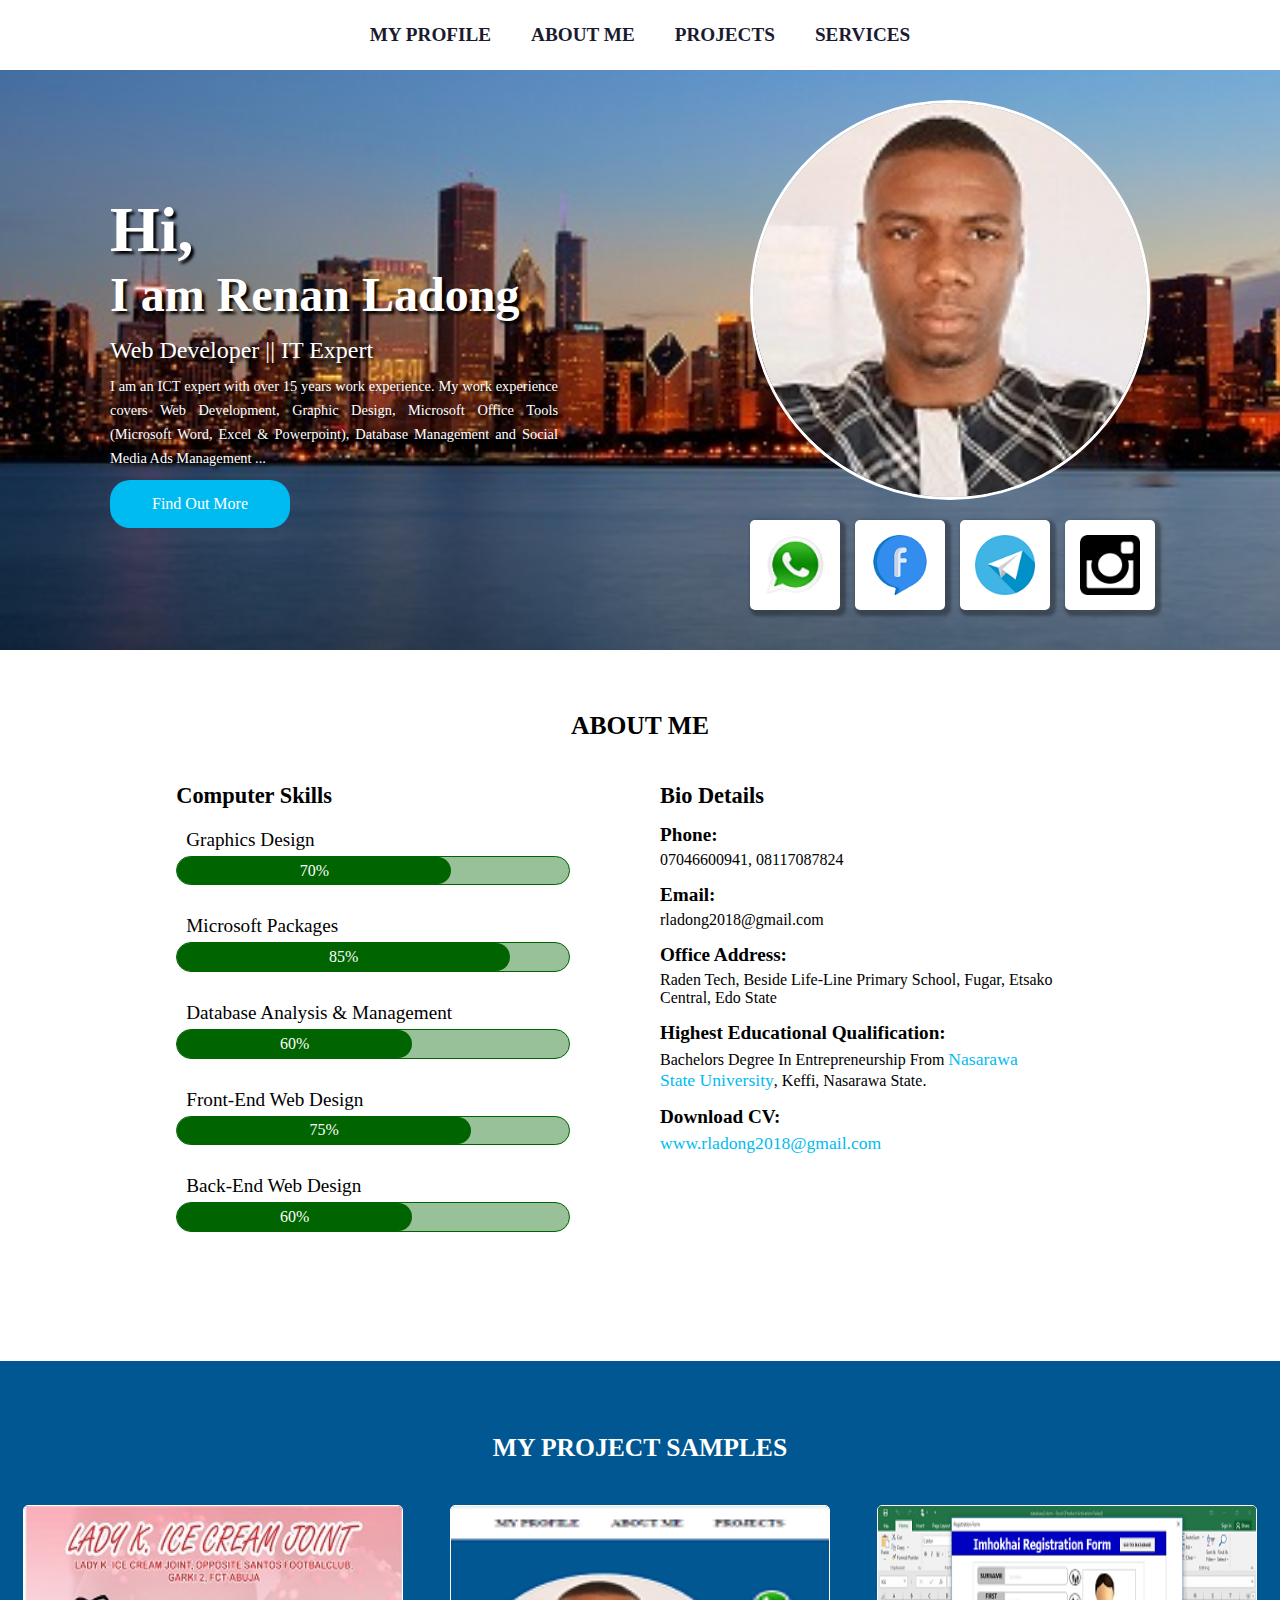
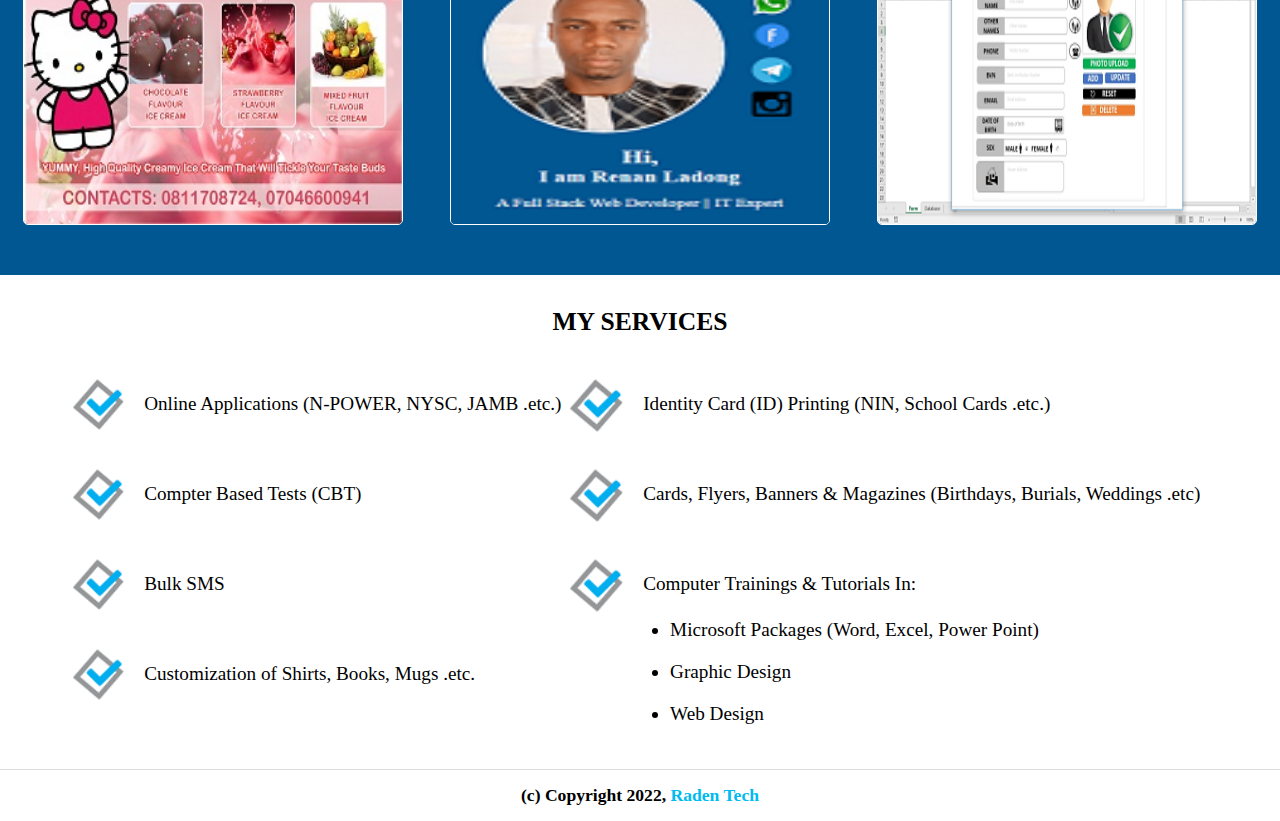
<file: index.html>
<!DOCTYPE html>
<html>
<head>
	<meta charset="utf-8">
	<meta name="viewport" content="width=device-width, initial-scale=1">
	<title>Profile</title>
	<link rel="stylesheet" type="text/css" href="css/external.css">
</head>
<body>
	<section class="header" id="header">
		<label for="check" class="toggle-mobile"> &#9776;</label> 
        <input type="checkbox" id="check"/>

		<nav class="menu">
			<a href="index.html">My Profile</a>
			<a href="#my-cv">About Me</a>
			<a href="#my-projects">Projects</a>
			<a href="#my-services">Services</a>
		</nav>
	</section>

	<section class="profile blue-bg" style="background-image: url('img/chicago_skyline_night-wallpaper-1280x1024.jpg');">
		<div class="overlay-banner">
			<div class="profile-img">
					<div class="my-img-cont">
						<img src="img/my_passport.jpg">
					</div>
					<div class="social-cont">
						<a href="https://wa.me/2347046600941?text=Hi"><img src="img/image.png"></a>
						<a href="https://www.facebook.com/rladong"><img src="img/014-facebook.png"></a>
						<a href="https://t.me/Rladong"><img src="img/030-telegram.png"></a>
						<a href="https://instagram.com/renanladong"><img src="img/instagram-symbol.png"></a>
					</div>
			</div>
			<div class="profile-brief">
				<div class="hi"><h1> Hi, </h1><h3>I am Renan Ladong</h3></div>			
				<p class="banner-p1"> Web Developer || IT Expert</p>
				<p class="banner-p2">I am an ICT expert with over 15 years work experience. My work experience covers Web Development, Graphic Design, Microsoft Office Tools (Microsoft Word, Excel & Powerpoint), Database Management and Social Media Ads Management ...</p>
				<a href="#my-cv">Find Out More</a>
			</div>
		</div>
		
	</section>

	<section class="my-cv" id="my-cv">
		<h1 class="section-head">About Me</h1>

		<div class="container">
			<div class="skills-cont">
				<h1>Computer Skills</h1>
				<p>Graphics Design</p>
				<div class="skill-bar">
					<div class="progress-bar" style="width:70%">
						70%
					</div>
				</div>
				<p>Microsoft Packages</p>
				<div class="skill-bar">
					<div class="progress-bar" style="width:85%">
						85%
					</div>
				</div>
				<p>Database Analysis & Management</p>
				<div class="skill-bar">
					<div class="progress-bar"  style="width:60%">
						60%
					</div>
				</div>
				<p>Front-End Web Design</p>
				<div class="skill-bar">
					<div class="progress-bar"  style="width:75%">
						75%
					</div>
				</div>
				<p>Back-End Web Design</p>
				<div class="skill-bar">
					<div class="progress-bar"  style="width:60%">
						60%
					</div>
				</div>
			</div>
			<div class="bio-cont">
				<h1>Bio Details</h1>
				<label>Phone: </label><p>07046600941, 08117087824</p>
				<label>Email:</label><p>rladong2018@gmail.com</p>
				<label>Office Address:</label><p> Raden Tech, Beside Life-Line Primary School, Fugar, Etsako Central, Edo State</p>
				<label>Highest Educational Qualification:</label><p>Bachelors Degree In Entrepreneurship From <a href="www.nsuk.com" target="blank">Nasarawa State University</a>, Keffi, Nasarawa State.</p>
				<label>Download CV:</label><p><a href="Renan CV updated.pdf">www.rladong2018@gmail.com</a></p>
			</div>
		</div>

	</section>

		
	<section class="profile  blue-bg" id="my-projects">
		<h1 class="section-head  h-white">My Project Samples</h1>
		<div class="big-card-cont">
			<div class="big-card">
				<a href="caution-page.html">
					<img src="img/lady-k ice cream joint.jpg">
					<p>Graphic Design Projects</p>
				</a>
			</div>
			<div class="big-card">
				<a href="caution-page.html">
					<img src="img/web-d 1.PNG">
					<p>Web Design Projects</p>
				</a>
			</div>
			<div class="big-card">
				<a href="caution-page.html">
					<img src="img/database_project.PNG">
					<p>Other Office & School Projects</p>
				</a>
			</div>			
		</div>
	</section>


	<section class="services" id="my-services">
		<h1 class="section-head">My Services</h1>
		<div class="services-list">
			<div class="list-cont">
				<div class="list-bullet"></div>
				<div class="list-item">Online Applications (N-POWER, NYSC, JAMB .etc.)</div>
			</div>
			<div class="list-cont">
				<div class="list-bullet"></div>
				<div class="list-item">Compter Based Tests (CBT)</div>
			</div>
			<div class="list-cont">
				<div class="list-bullet"></div>
				<div class="list-item">Bulk SMS</div>
			</div>
			<div class="list-cont">
				<div class="list-bullet"></div>
				<div class="list-item">Customization of Shirts, Books, Mugs .etc.</div>
			</div>
			<div class="list-cont">
				<div class="list-bullet"></div>
				<div class="list-item">Identity Card (ID) Printing (NIN, School Cards .etc.)</div>
			</div>
			<div class="list-cont">
				<div class="list-bullet"></div>
				<div class="list-item">Cards, Flyers, Banners & Magazines (Birthdays, Burials, Weddings .etc)</div>
			</div>
			<div class="list-cont">
				<div class="list-bullet"></div>
				<div class="list-item">Computer Trainings & Tutorials In:</div>
			</div>
			<div class="sub-list-cont">
				<ul>
					<li>Microsoft Packages (Word, Excel, Power Point)</li>
					<li>Graphic Design</li>
					<li>Web Design</li>
				</ul>
			</div>
	</section>
	<footer>
		(c) Copyright 2022, <a href="#">Raden Tech</a> 
	</footer>
</body>
</html>
</file>
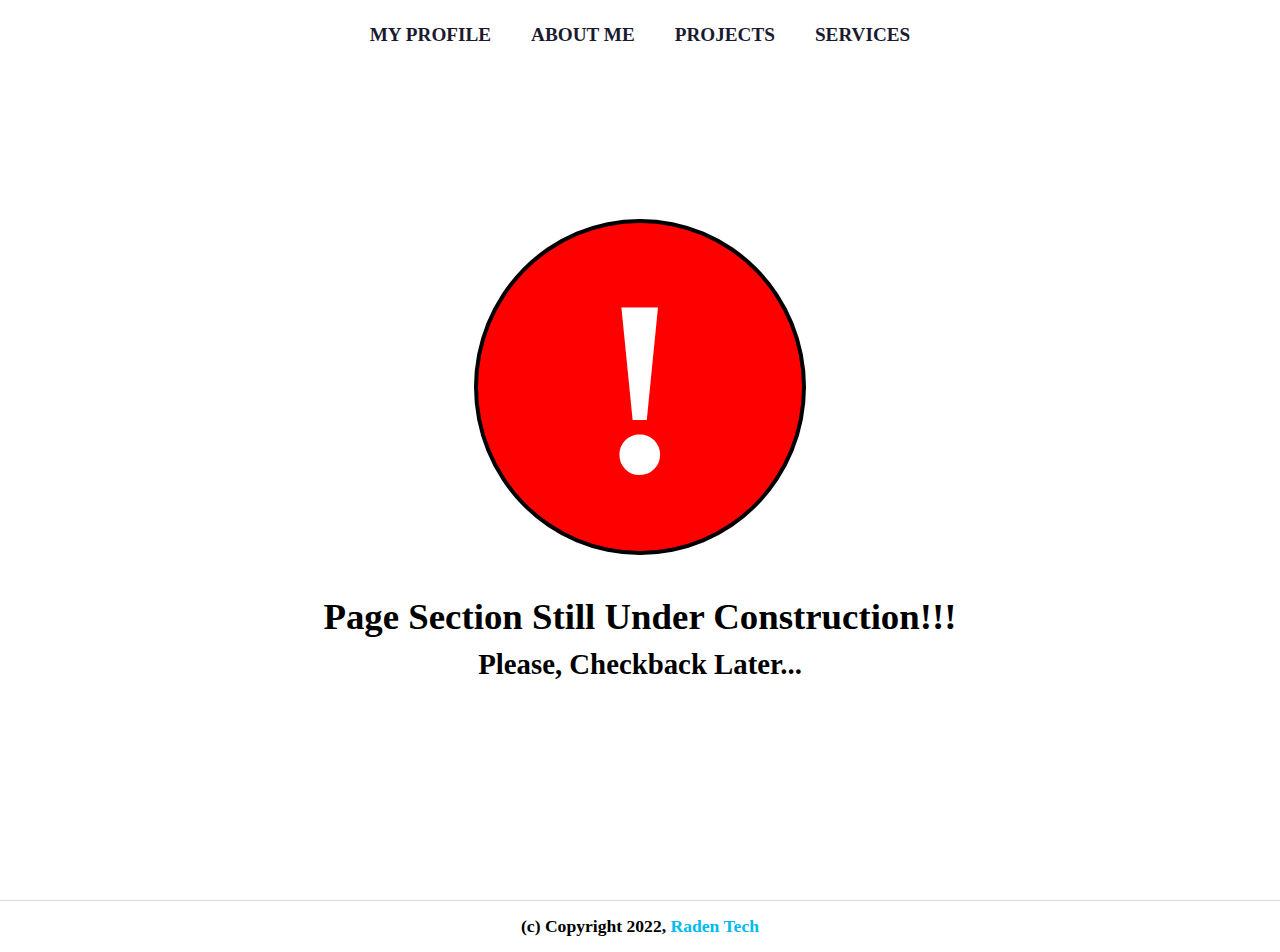
<file: caution-page.html>
<!DOCTYPE html>
<html>
<head>
	<meta charset="utf-8">
	<meta name="viewport" content="width=device-width, initial-scale=1">
	<title>Profile</title>
	<link rel="stylesheet" type="text/css" href="css/external.css">
</head>
<body>
	<section class="header" id="header">
		<label for="check" class="toggle-mobile"> &#9776;</label> 
        <input type="checkbox" id="check"/>

		<nav>
			<a href="index.html">My Profile</a>
			<a href="#my-cv">About Me</a>
			<a href="#my-projects">Projects</a>
			<a href="#my-services">Services</a>
		</nav>
	</section>

	<section class="my-webdesign-projects">
		<div class="caution-page">
			<div class="caution">!</div>
				<h1> Page Section Still Under Construction!!!</h1>
				<h2> Please, Checkback Later...</h2>
		</div>

	</section>
	<footer>
		(c) Copyright 2022, <a href="#">Raden Tech</a> 
	</footer>
</body>
</html>
</file>
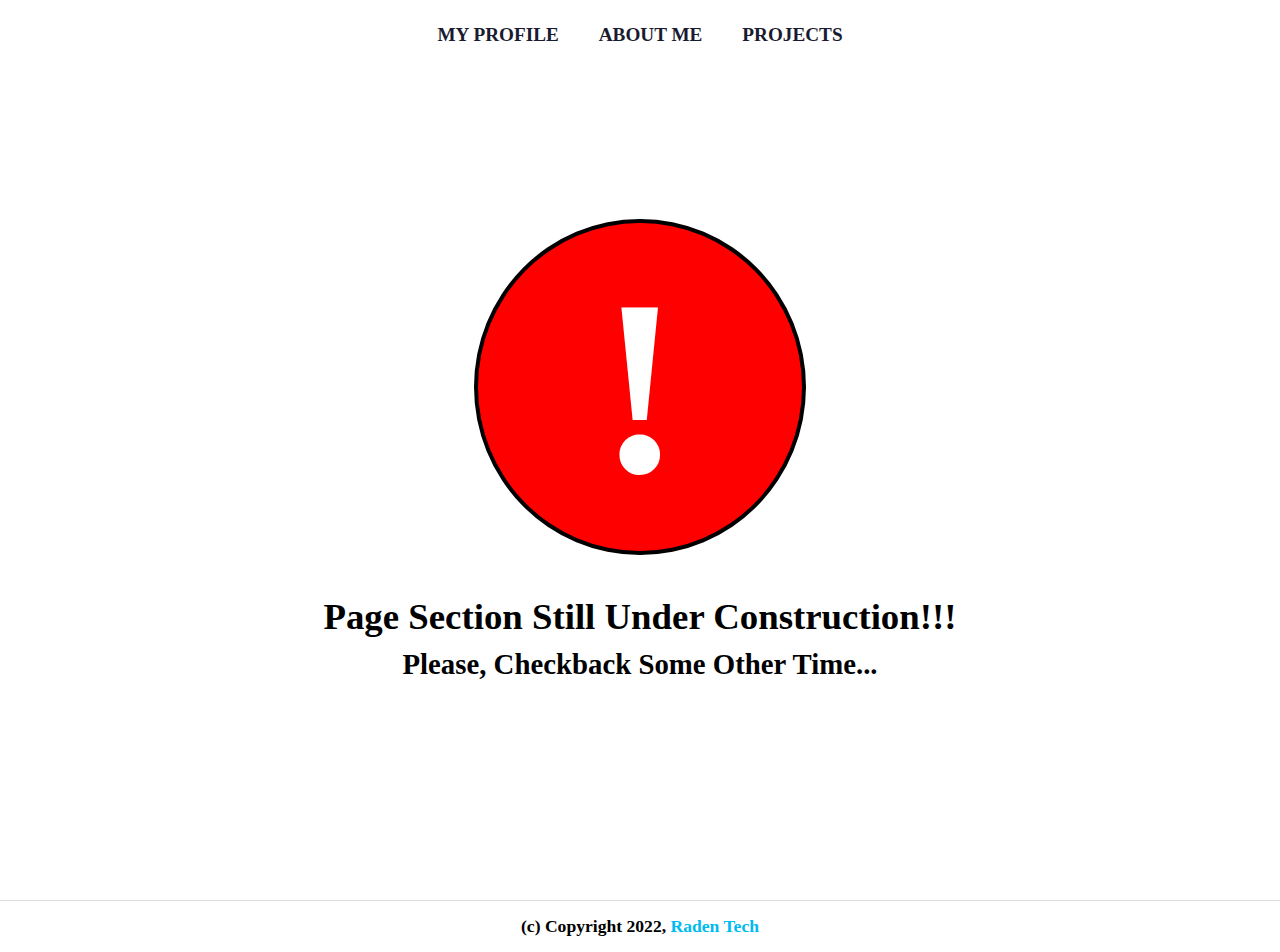
<file: webdesign.html>
<!DOCTYPE html>
<html>
<head>
	<meta charset="utf-8">
	<meta name="viewport" content="width=device-width, initial-scale=1">
	<title>Profile</title>
	<link rel="stylesheet" type="text/css" href="css/external.css">
</head>
<body>
	<section class="header" id="header">
		<label for="check" class="toggle-mobile"> &#9776;</label> 
        <input type="checkbox" id="check"/>

		<nav>
			<a href="index.html">My Profile</a>
			<a href="index.html#my-cv">About Me</a>
			<a href="index.html#my-projects">Projects</a>
		</nav>
	</section>

	<section class="my-webdesign-projects">
		<div class="caution-page">
			<div class="caution">!</div>
				<h1> Page Section Still Under Construction!!!</h1>
				<h2> Please, Checkback Some Other Time...</h2>
		</div>

	</section>
	<footer>
		(c) Copyright 2022, <a href="#">Raden Tech</a> 
	</footer>
</body>
</html>
</file>
<file: css/external.css>
:root{
	--main-color: #005792;
	--a-link: #1A1B2F;
	--a-link2: blue;
	--a-hover: #00BBF0;
}

*{
	box-sizing: border-box;
	margin: 0;
	padding: 0;
	font-size: 16px;
}

a{
	text-decoration: none;
}

section{
	max-width: 1500px;
}
body{
	display: flex;
	flex-direction: column;
	align-content: center;
	align-items: center;
}

.toggle-mobile{
	font-size: 30px;
	color:black;
	float:right;
	margin-right:30px;
	line-height: 50px;
	cursor: pointer;
	display: none;
}

#check{
	display: none;
}

.header{
	width: 100%;
	background-color: #fff;
	position: fixed;
	z-index: 5;
}

nav{
	width: 100%;
	display: inline-flex;
	background: transparent;
	padding: 15px 0px;
	justify-content: safe center;
	font-size: 1.2rem;
	text-transform: uppercase;
	line-height: 40px;
}

nav a{
	text-decoration: none;
	color: var(--a-link);
	margin: 0 20px;
	font-weight: 700;
	font-size: 1.2rem;
}

nav a:hover{
	color: var(--a-hover);
}

.blue-bg{
		background-color:var(--main-color);
		color: #fff;
}

.h-black{
	color: rgba(255, 255, 255, 1.0);
}

.h-white{
	color: #fff;
}

.my-img-cont{
	height: 400px;
	width: 400px;
	border-radius: 50%;
	border:3px solid #fff;
	overflow: hidden;
}

.my-img-cont img{
	width: 100%;
	height: 100%;
}

.profile{
	width: 100%;
	position: relative;
	padding: 40px 0;
	margin-top: 60px;
	background-size: cover;
	background-repeat: no-repeat;
}

.profile-img{
	display: flex;
	flex-direction: column;
	justify-content: center;
	justify-items: center;
}

.social-cont{
	display: flex;
	justify-content: center;
	margin-top: 20px;
}

.social-cont a{
	height: 90px;
	width: 90x;
	margin-right: 15px;
	padding: 15px;
	border-radius: 5px;
	position: relative;
	box-shadow:3px 3px 3px 3px rgba(0, 0, 0, 0.3);
	background-color: #fff;
}

.social-cont a:hover,
.social-cont a:active{
	border:4px solid turquoise;
}

.social-cont a img{
	width: 100%;
	height: 100%;

}

.overlay-banner{
	width: 100%;
	display: flex;
	justify-content: center;
	flex-direction: row-reverse;
	align-items: center;
	color: #fff;
}

.profile-brief{
	height: 100%;
	width: 50%;
	display: flex;
	flex-direction: column;
}

.profile-brief h1{
	font-size: 4rem;
	margin-top: 20px;
	display: flex;
	flex-direction: row;
	text-shadow:3px 3px 3px black;
}

.profile-brief h3{
	font-size: 3rem;
	text-shadow:3px 3px 3px black;
}

.banner-p1{
	font-size: 1.5rem;
	margin: 15px 0 10px 0;
	text-shadow:3px 3px 3px black;
}

.banner-p2{
	font-size: 0.9rem;
	width: 70%;
	line-height: 1.5rem;
	text-align: justify;
	text-shadow:3px 3px 3px black;
}

.profile-brief a{
	text-decoration: none;
	background-color: var(--a-hover);
	padding: 15px 30px;
	margin: 10px 0;
	width: 180px;
	color: #fff;
	border-radius: 20px;
	text-align: center;
}

.profile-brief a:hover{
	background-color: #00204A;
	border: 1px solid #fff;
}


/* about me */
.section-head{
	width: 100%;
	text-align: center;
	font-size: 1.6rem;
	margin: 2rem 0;
	font-weight: 700;
	text-transform: uppercase;
}

.container{
	display: flex;
	justify-content: center;
}

.skills-cont,
.bio-cont{
	width: 40%;
	padding: 10px 20px;
	margin-right: 50px;
}

.skills-cont h1,
.bio-cont h1{
	font-size: 1.4rem;
}

.skills-cont p{
	margin: 20px 0 5px 10px;
	font-size: 1.2rem;
}

.skill-bar{
	background-color: rgba(0, 100, 0,0.4);
	border-radius: 16px;
	border: 1px solid rgb(0, 100, 0);
	margin-bottom: 30px;
}

.progress-bar{
	padding: 0.3em 16px;
	border-radius: 16px;
	background-color: rgb(0, 100, 0);
	color: #ffffff;
	text-align: center;
}

.my-cv{
	padding: 1.8rem;
}

.bio-cont h1{
	margin-bottom: 15px;
}

.bio-cont label{
	font-weight: bold;
	font-size: 1.2rem;
}

.bio-cont a{
	text-decoration: none;
	color: var(--a-hover);
	font-size: 1.1rem;
}

.bio-cont a:hover{
	color: var(--a-link2);
}

.bio-cont p{
	margin-top: 5px;
	margin-bottom: 15px;
}

/**My Services **/
.services{
	width: 100%;
}

.services-list{
	width: 100%;
	height:400px;
	display: flex;
	flex-direction: column;
	flex-wrap: wrap;
	align-content: center;
}

.list-cont{
	height: 70px;
	display: flex;
	align-content: center;
	margin: 10px 0;
}

.list-bullet{
	background-image: url("../img/ul_tick.png");
	background-repeat: no-repeat;
	background-size: contain;
	height:60px;
	width: 60px;
	margin-right: 20px;
}

.list-item{
	font-size: 1.2em;
	display: flex;
	height: 100%;
	width: 100%;
	margin-top: -10px;
	align-content: center;
	flex-wrap: wrap;
}

.sub-list-cont{
	margin-top: -20px;
	margin-left: 100px;
}

.sub-list-cont ul li{
	font-size: 1.2rem;
	margin-bottom: 20px;
}
/**My Projects **/
.big-card-cont{
	width: 100%;
	display: flex;
	flex-direction: row;
	justify-content: center;
}

.big-card{
	border: 1px solid #fff;
	width: 380px;
	height: 320px;
	border-radius: 5px;
	overflow: hidden;
	position: relative;
	margin: 10px auto;
	flex-wrap: wrap;
}

.big-card:hover{
	border: 2px solid turquoise;
}

.big-card a{
	color: var(--a-hover);
}

.big-card a img{
	width: 100%;
	height: 100%;
	position: absolute;
}

.big-card a img:hover + p,
.big-card a p:hover{
		color: rgba(0,0,0);
		display: flex;
}

.big-card a p{
	display: none;
	position: relative;
	color: #fff;
	top: 80%;
	z-index: 3;
	width: 100%;
	height: 20%;
	padding: 10px 0;
	justify-content: center;
	align-items: center;
	font-weight: 700;
	background-color: rgba(255,255,255,0.85);
}


/**footer**/
footer{
	padding: 15px 0;
	text-align: center;
	font-weight: 700;
	border-top: 1px solid #ddd;
	font-size: 1.1rem;
	width: 100%;
}

footer a{
	color: var(--a-hover);
	font-size: 1.1rem;
}

footer a:hover{
	color:var(--a-link2);
}

/** Caution Page **/
.caution-page{
	width: 100%;
	height: 100vh;
	display: flex;
	flex-direction: column;
	justify-content:center;
	align-items: center;
	padding: 30px;
}

.caution{
	border-radius: 50%;
	padding: 20px 120px;
	background-color: red;
	font-size: 250px;
	font-weight: 700;
	color: #fff;
	margin-bottom: 40px;
	border: 4px solid black;
}

.caution-page h1{
	width: 100%;
	font-size: 2.3rem;
	margin-bottom: 10px;
	text-align: center;
}

.caution-page h2{
	font-size: 1.8rem;
	width: 100%;
	text-align: center;
}

@media only screen and (max-width: 640px){
*{
	font-size: 13px;
}
nav a{
	font-size: 1.2rem;
	margin: 0 15px;
}

.toggle-mobile{
	margin-bottom: 0;
	line-height: 50px;
	cursor: pointer;
	display: flex;
	flex-direction: column;
}

.menu{
	flex-direction: column;
	width: 100%;
	text-align: center;
		display: none;
}

.menu a{
	border-top: 1px solid #ddd;
	width: 100%;
		margin: 0;
}

.menu a:hover{
	background-color: turquoise;
	color: red;
	
}

#check:checked~.menu{
	display: flex;
	flex-direction: column;
}



.section-head{
	margin: 1rem 0 2rem 0;
}

.my-img-cont{
	height: 230px;
	width: 230px;
	justify-content: center;
	position: relative;
}

.profile-img{
	flex-direction: row;
	justify-content: center;
	align-items: center;
	align-content: center;
	position: relative;
}

.social-cont{
	margin-top: 0px;
	margin-left: 20px;
	display: flex;
	flex-direction: column;
}

.social-cont a{
	height: 45px;
	width: 45px;
	margin-bottom: 10px;
	padding: 3px;
}

.social-cont a img{
	padding: 2px;
}

.overlay-banner{
	width: 100%;
	padding: 10px;
	display: flex;
	justify-content: space-evenly;
	flex-direction: column;
	align-items: center;
	color: #fff;
}
.profile{
	margin-top: 50px;
}

.profile-brief{
	width: 90%;
	justify-content: space-around;
	align-items: center;
	text-align: center;
}

.profile-brief h1{
	font-size: 1.9rem;
	justify-content: center;
}

.profile-brief h3{
	font-size: 1.6rem;
}

.profile-brief .banner-p1{
	font-size: 1.2rem;
	text-align: center;
	width: 100%;
}

.profile-brief .banner-p2{
	font-size: 1rem;
	margin: 10px 0 0px 0;
	text-align: justify;
	width: 100%;
}

.profile-brief a{
	padding: 10px 15px;
	font-size: 1.1rem;
}

/* about me */
.my-cv{
	padding:1.2rem;
	width: 100%;
}

.section-head{
	width: 100%;
	font-size: 1.6rem;
}

.container{
	padding: 0.5rem 0;
	flex-direction: column-reverse;
}

.skills-cont,
.bio-cont{
	width: 100%;
	margin-right: 0px;
	padding: 0.2rem 0;
	font-size: 1.2rem;
}

.skills-cont h1,
.bio-cont h1{
	font-size: 1.4rem;
	text-decoration: underline;
}

.skills-cont p{
	margin: 8px 0;
	font-size: 1.2rem;
}

.progress-bar{
	padding: 0.3rem 1rem;
	border-radius: 16px;
	background-color: rgb(0, 100, 0);
	color: #ffffff;
	text-align: center;
}

.bio-cont h1{
	margin-bottom: 10px;
}

.bio-cont label{
	font-size: 1.2rem;
}

.bio-cont p{
	margin-top: 2px;
	margin-bottom: 10px;
	font-size: 1.2rem;
}

/** My Projects **/
.big-card-cont{
	flex-direction: column;
}

.big-card{
	border: 1px solid #fff;
	border-radius: 3px;
	width: 85%;
	height: 320px;
}

/**My Services **/
.services{
	padding: 50px;
}
.services-list{
	width: 100%;
	height:auto;
	display: flex;
	flex-direction: row;
	flex-wrap: wrap;
	align-content: center;
}

.list-cont{
	height: 50px;
	width: 100%;
	margin-bottom: 0px;
}

.list-bullet{
	margin-right: 15px;
	margin-left: -30px;
	height:50px;
	width: 40px;
}

.list-item{
	font-size: 1.1em;
	display: flex;
	height: 100%;
	width: 100%;
	margin-top: -8px;
	align-content: center;
	flex-wrap: wrap;
}

.sub-list-cont{
	margin-top: -10px;
	margin-left: 40px;
}

.sub-list-cont ul li{
	font-size: 1rem;
	margin-bottom: 20px;
}
}
</file>
